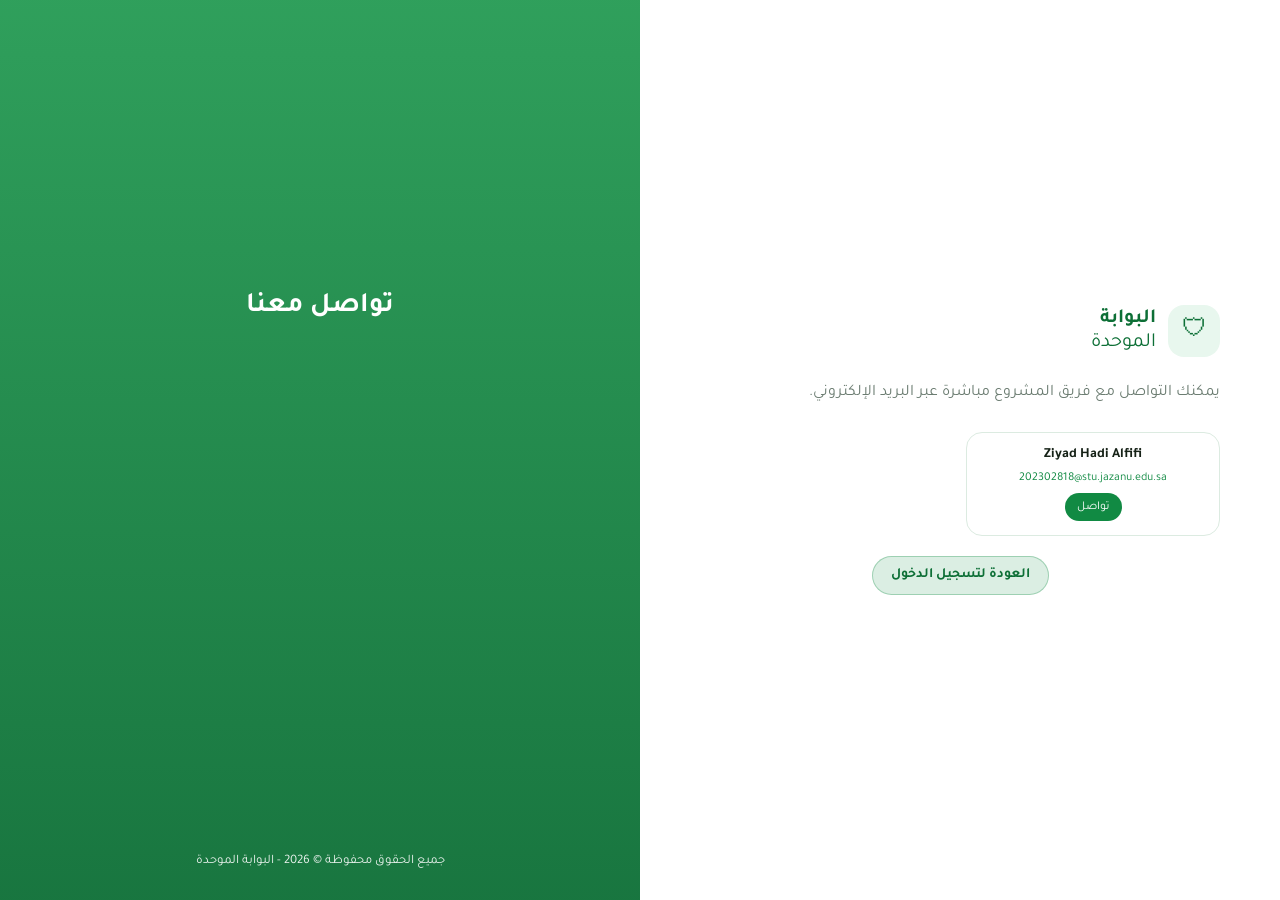
<file: contact.html>
<!DOCTYPE html>
<html lang="ar" dir="rtl">
<head>
<meta charset="UTF-8">
<meta name="viewport" content="width=device-width, initial-scale=1.0">
<title>تواصل معنا</title>
<link href="https://fonts.googleapis.com/css2?family=Tajawal:wght@400;600;700;800&display=swap" rel="stylesheet">

<style>

*{
  margin:0;
  padding:0;
  box-sizing:border-box;
  font-family:'Tajawal',sans-serif;
}

body{
  min-height:100vh;
  background:#eef3f1;
}

.page{
  min-height:100vh;
  display:grid;
  grid-template-columns:1fr 1fr;
}

/* اليسار */
.left{
  background:#fff;
  display:flex;
  align-items:center;
  justify-content:center;
  padding:35px;
}

.box{
  width:100%;
  max-width:520px;
}

.brand{
  display:flex;
  align-items:center;
  gap:12px;
  margin-bottom:22px;
  color:#0d6f36;
  font-size:20px;
}

.shield{
  width:52px;
  height:52px;
  border-radius:16px;
  background:#e8f7ee;
  display:flex;
  align-items:center;
  justify-content:center;
  font-size:25px;
}

.desc{
  color:#6b7c71;
  line-height:1.8;
  margin-bottom:24px;
}

.grid{
  display:grid;
  grid-template-columns:1fr 1fr;
  gap:12px;
}

.card{
  background:#fff;
  border:1px solid #dcebe1;
  border-radius:16px;
  padding:14px;
  text-align:center;
  transition:.2s;
}

.card:hover{
  transform:translateY(-4px);
  box-shadow:0 8px 20px rgba(0,0,0,.08);
}

.card h3{
  font-size:14px;
  color:#162217;
  margin-bottom:7px;
}

.card p{
  font-size:12px;
  color:#118a43;
  direction:ltr;
}

.card a{
  display:inline-block;
  margin-top:8px;
  padding:7px 12px;
  border-radius:999px;
  background:#118a43;
  color:#fff;
  font-size:12px;
  text-decoration:none;
}

.card a:hover{
  background:#0d6f36;
}

/* زر الرجوع */
.back-link{
  margin-top:20px;
  text-align:center;
}

.back-link a{
  text-decoration:none;
  color:#0d6f36;
  font-size:14px;
}

/* اليمين الأخضر */
.right{
  background:
    linear-gradient(180deg, rgba(21,148,71,.88), rgba(13,111,54,.95)),
    url("https://images.unsplash.com/photo-1512453979798-5ea266f8880c?q=80&w=1600&auto=format&fit=crop");
  background-size:cover;
  background-position:center;
  color:#fff;
  display:flex;
  flex-direction:column;
  justify-content:space-between;
  padding:30px;
}

/* العنوان (نزلناه فقط) */
.green-title{
  font-size:28px;
  text-align:center;
  margin-top:260px; /* 👈 التعديل الوحيد */
  font-weight:600; /* 👈 بولد */

}
.back-btn{
  display:inline-block;
  padding:10px 18px;

  background:rgba(17,138,67,0.15); /* 👈 شفاف */
  color:#0d6f36;

  border:1px solid rgba(17,138,67,0.3);
  border-radius:999px;

  text-decoration:none;
  font-size:14px;
  font-weight:700;

  backdrop-filter:blur(6px);
  transition:.2s;
}

.back-btn:hover{
  background:rgba(17,138,67,0.3); /* يزيد شوي عند الهوفر */
}

/* الفوتر */
.copyright{
  font-size:13px;
  opacity:.9;
  text-align:center;
}

@media(max-width:850px){
  .page{
    grid-template-columns:1fr;
  }

  .grid{
    grid-template-columns:1fr;
  }
}

</style>
  <link rel="stylesheet" href="responsive.css">
</head>

<body>

<div class="page">

  <!-- اليسار -->
  <section class="left">
    <div class="box">

      <div class="brand">
        <div class="shield">🛡</div>
        <div>
          <b>البوابة</b><br>
          الموحدة
        </div>
      </div>

      <p class="desc">
        يمكنك التواصل مع فريق المشروع مباشرة عبر البريد الإلكتروني.
      </p>

      <div class="grid">

       

        <div class="card">
          <h3>Ziyad Hadi Alfifi</h3>
          <p>202302818@stu.jazanu.edu.sa</p>
          <a href="mailto:202302818@stu.jazanu.edu.sa">تواصل</a>
        </div>

       

      </div>

      <div class="back-link">
        <a href="./Login/login.html" class="back-btn">العودة لتسجيل الدخول</a>
      </div>

    </div>
  </section>

  <!-- الأخضر -->
  <section class="right">

    <div class="green-title">
      تواصل معنا
    </div>

    <div class="copyright">
      جميع الحقوق محفوظة © 2026 - البوابة الموحدة
    </div>

  </section>

</div>

</body>
</html>
</file>
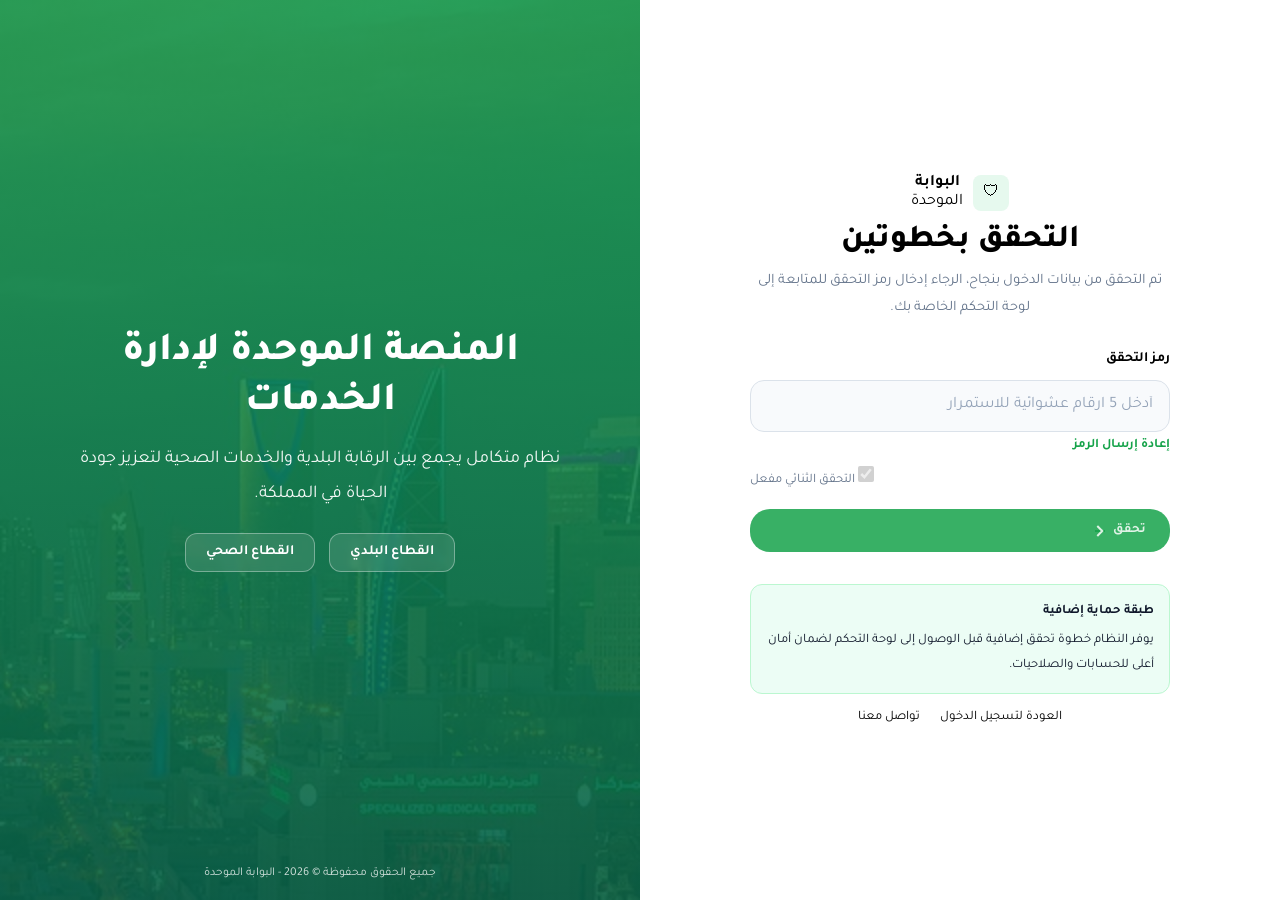
<file: Login/verify.html>
<!DOCTYPE html>
<html lang="ar" dir="rtl">

<head>
  <meta charset="UTF-8">
  <meta name="viewport" content="width=device-width, initial-scale=1.0">

  <title>البوابة الموحدة | رمز التحقق</title>

  <link rel="stylesheet" href="login.css">
<link href="https://fonts.googleapis.com/css2?family=Tajawal:wght@400;600;700;800&display=swap" rel="stylesheet">
  <link rel="stylesheet" href="../responsive.css">
</head>

<body>

  <div class="page">

    <!-- التحقق -->
    <section class="left">

      <div class="box">

        <div class="brand">
          <div class="shield">🛡</div>

          <div>
            <b>البوابة</b><br>
            الموحدة
          </div>
        </div>

        <h1>التحقق بخطوتين</h1>

        <p class="desc">
          تم التحقق من بيانات الدخول بنجاح، الرجاء إدخال رمز التحقق للمتابعة إلى لوحة التحكم الخاصة بك.
        </p>

        <form class="form" id="verifyForm">

          <div class="label">
            رمز التحقق
          </div>

          <div class="input">
            <input id="verifyCode" type="text" placeholder="أدخل 5 ارقام عشوائية للاستمرار" inputmode="numeric">
          </div>

          <a class="forgot" href="#" id="resendCode">إعادة إرسال الرمز</a>

          <div class="row">
            <label>
              <input type="checkbox" checked disabled>
              التحقق الثنائي مفعل
            </label>
          </div>

          <button type="button" onclick="window.verifyCode()">
            تحقق
            <div class="arrow-wrapper">
              <div class="arrow"></div>
            </div>
          </button>
          
          <div id="msg" style="margin-top:10px; font-size:14px; text-align:center;"></div>

        </form>

        <div class="info">
          <b>طبقة حماية إضافية</b>
          <br>
          يوفر النظام خطوة تحقق إضافية قبل الوصول إلى لوحة التحكم لضمان أمان أعلى للحسابات والصلاحيات.
        </div>

        <div class="footer">
          <a href="login.html">العودة لتسجيل الدخول</a>
          <a href="../contact.html">تواصل معنا</a>

        </div>

       

      </div>

    </section>

    <!-- القسم الأخضر -->
    <section class="right">

      <div class="hero">

        <h2>
          المنصة الموحدة لإدارة الخدمات
        </h2>

        <p>
          نظام متكامل يجمع بين الرقابة البلدية والخدمات الصحية لتعزيز جودة الحياة في المملكة.
        </p>

        <div class="chips">
          <div class="chip">
            القطاع البلدي
          </div>

          <div class="chip">
            القطاع الصحي
          </div>
        </div>

      </div>

      <div class="copyright">
        جميع الحقوق محفوظة © 2026 - البوابة الموحدة
      </div>
    </section>

  </div>

  <script src="verify.js"></script>
</body>

</html>
</file>
<file: responsive.css>
/* Global responsive layer */

html,
body{
  width:100%;
  max-width:100%;
  overflow-x:hidden;
}

img,
svg,
video,
canvas{
  max-width:100%;
}

.mobile-menu-btn,
.mobile-overlay{
  display:none;
}

.table-wrap,
.table-wrapper,
.report-preview{
  max-width:100%;
  overflow-x:auto;
  -webkit-overflow-scrolling:touch;
}

@media (max-width:1200px){
  .hero,
  .content-grid,
  .admin-grid,
  .reports-layout,
  .map-grid{
    grid-template-columns:1fr !important;
  }

  .stats-grid,
  .cards,
  .services-grid,
  .report-stats-grid{
    grid-template-columns:repeat(2,minmax(0,1fr)) !important;
  }
}

@media (max-width:900px){
  body{
    background:#f3f6f5;
  }

  .layout{
    display:block !important;
    grid-template-columns:1fr !important;
    width:100% !important;
    max-width:100% !important;
    min-width:0 !important;
    overflow-x:hidden !important;
  }

  .main,
  main,
  .page-container,
  .container,
  .content,
  .wrapper{
    width:100% !important;
    max-width:100% !important;
    min-width:0 !important;
    margin:0 !important;
    padding:18px 14px 28px !important;
    overflow-x:hidden !important;
  }

  .sidebar{
    position:fixed !important;
    top:0 !important;
    right:0 !important;
    left:auto !important;
    width:min(82vw,320px) !important;
    max-width:320px !important;
    height:100dvh !important;
    min-height:100dvh !important;
    z-index:2000 !important;
    transform:translateX(105%) !important;
    transition:transform .25s ease !important;
    border-radius:0 0 0 28px !important;
    overflow-y:auto !important;
    box-shadow:-18px 0 42px rgba(15,23,42,.18) !important;
  }

  body.menu-open .sidebar{
    transform:translateX(0) !important;
  }

  .mobile-overlay{
    display:block;
    position:fixed;
    inset:0;
    background:rgba(15,23,42,.38);
    backdrop-filter:blur(2px);
    z-index:1900;
    opacity:0;
    pointer-events:none;
    transition:.2s ease;
  }

  body.menu-open .mobile-overlay{
    opacity:1;
    pointer-events:auto;
  }

  .mobile-menu-btn{
    display:flex !important;
    position:sticky;
    top:10px;
    margin:10px 14px 0 auto;
    z-index:1800;
    width:48px;
    height:48px;
    border:0;
    border-radius:16px;
    align-items:center;
    justify-content:center;
    background:#118a43;
    color:#fff;
    box-shadow:0 10px 24px rgba(17,138,67,.22);
    font-size:24px;
    font-weight:800;
    cursor:pointer;
  }

  .mobile-menu-btn span{
    display:block;
    line-height:1;
    transform:translateY(-1px);
  }

  .topbar,
  .top-row,
  .report-actions,
  .filters,
  .topbar-actions,
  .action-row{
    width:100% !important;
    display:flex !important;
    flex-direction:column !important;
    align-items:stretch !important;
    gap:10px !important;
  }

  .hero,
  .content-grid,
  .admin-grid,
  .services-grid,
  .report-actions-card,
  .profile-grid,
  .report-stats-grid,
  .stats-grid,
  .cards,
  .grid,
  .appointments-grid,
  .map-grid{
    display:grid !important;
    grid-template-columns:1fr !important;
    width:100% !important;
    gap:14px !important;
  }

  .panel,
  .card,
  .stat-card,
  .hero-main,
  .hero-side,
  .table-wrap,
  .user-card,
  .welcome-card,
  .action-card{
    width:100% !important;
    max-width:100% !important;
    min-width:0 !important;
    border-radius:22px !important;
  }

  h1,
  .topbar-left h1,
  .hero-title,
  .section-title{
    font-size:clamp(26px,8vw,38px) !important;
    line-height:1.25 !important;
  }

  h2,
  .brand h2,
  .brand-text h1{
    font-size:clamp(20px,6vw,28px) !important;
  }

  p,
  .desc{
    line-height:1.8 !important;
  }

  input,
  select,
  textarea,
  button,
  .btn,
  .top-pill,
  .date-pill,
  .section-pill{
    max-width:100% !important;
  }

  .btn,
  button:not(.mobile-menu-btn):not(.table-action){
    min-height:46px;
  }

  table,
  .reports-table,
  .pdf-table{
    min-width:720px !important;
  }

  .table-wrap,
  .table-wrapper,
  .report-preview{
    width:100% !important;
    max-width:100% !important;
    overflow-x:auto !important;
    -webkit-overflow-scrolling:touch !important;
  }

  .page{
    display:block !important;
    width:100% !important;
    min-height:100dvh !important;
  }

  .page .right,
  .right{
    display:none !important;
  }

  .page .left,
  .left{
    width:100% !important;
    min-height:100dvh !important;
    padding:28px 18px !important;
  }

  .box{
    width:100% !important;
    max-width:520px !important;
  }
}

@media (max-width:640px){
  .main,
  main,
  .page-container,
  .container,
  .content,
  .wrapper{
    padding:14px 12px 24px !important;
  }

  .stats-grid,
  .cards,
  .services-grid,
  .report-stats-grid{
    grid-template-columns:1fr !important;
  }

  .panel,
  .card,
  .stat-card,
  .hero-main,
  .hero-side,
  .table-wrap,
  .user-card,
  .welcome-card,
  .action-card{
    padding:18px !important;
  }

  .brand,
  .topbar,
  .top-row{
    text-align:right !important;
  }

  .sidebar{
    width:min(88vw,320px) !important;
  }

  .mobile-menu-btn{
    width:46px;
    height:46px;
    border-radius:15px;
  }
 /* ================= MOBILE MENU FIX ================= */

.mobile-menu{
  display:none;
}

.overlay{
  display:none;
}

@media (max-width:900px){

  html,
  body{
    overflow-x:hidden !important;
  }

  .layout{
    display:block !important;
    width:100% !important;
    overflow-x:hidden !important;
  }

  .mobile-menu{
    display:flex !important;
    position:fixed;
    top:18px;
    right:18px;
    width:56px;
    height:56px;
    border:none;
    border-radius:18px;
    background:#16a34a;
    color:#fff;
    font-size:28px;
    z-index:10000;
    align-items:center;
    justify-content:center;
    box-shadow:0 10px 25px rgba(0,0,0,.18);
    cursor:pointer;
  }

  .sidebar{
    position:fixed !important;
    top:0 !important;
    right:-320px !important;
    width:280px !important;
    height:100vh !important;
    z-index:9999 !important;
    transition:.3s ease !important;
    overflow-y:auto !important;
  }

  .sidebar.active{
    right:0 !important;
  }

  .overlay.show{
    display:block !important;
    position:fixed;
    inset:0;
    background:rgba(0,0,0,.45);
    z-index:9998;
  }

  .main{
    width:100% !important;
    max-width:100% !important;
    padding:90px 14px 24px !important;
    overflow-x:hidden !important;
  }

  .stats-grid,
  .report-stats-grid,
  .overview,
  .content-grid,
  .filters,
  .form-grid,
  .status-row{
    grid-template-columns:1fr !important;
  }

  .table-wrap{
    width:100% !important;
    overflow-x:auto !important;
  }

  .reports-table{
    min-width:720px !important;
  }

  .hero-card,
  .panel,
  .stats-card,
  .table-wrap{
    width:100% !important;
    max-width:100% !important;
  }

  @media (max-width:900px){

    .table-wrap,
    .table-wrapper,
    .report-preview{
      width:100% !important;
      max-width:100% !important;
      overflow-x:auto !important;
      -webkit-overflow-scrolling:touch !important;
    }
  
    table,
    .reports-table,
    .users-table,
    .admin-table{
      min-width:720px !important;
      width:720px !important;
    }
  
  }
}
}
html,
body{
  overflow-x:hidden !important;
  width:100%;
  max-width:100%;
}

.layout,
.main-content,
.dashboard-content,
.content,
.container{
  width:100% !important;
  max-width:100% !important;
  overflow-x:hidden !important;
}

table{
  width:100% !important;
}

@media (max-width:768px){

  body{
    overflow-x:hidden !important;
  }

  .layout{
    display:block !important;
  }

  .sidebar{
    width:280px;
    right:-280px;
  }

  .sidebar.active{
    right:0;
  }

  .main-content{
    width:100% !important;
    margin:0 !important;
    padding:16px !important;
  }

  *{
    max-width:100%;
  }

  .reports-table,
  .table-wrapper{
    overflow-x:auto;
  }
}
html,
body{
  width:100% !important;
  max-width:100% !important;
  overflow-x:hidden !important;
}

.layout,
.main{
  max-width:100vw !important;
  overflow-x:hidden !important;
}
</file>
<file: Login/login.css>
*{
  box-sizing:border-box;
  margin:0;
  padding:0;
  font-family:'Tajawal',sans-serif;
}

body{
  height:100vh;
  background:#fff;
}

.page{
  display:grid;
  grid-template-columns:1fr 1fr;
  height:100vh;
}

/* RIGHT SIDE (GREEN + IMAGE) */

.right{
  position:relative;

  display:flex;
  align-items:center;
  justify-content:center;

  color:white;
  text-align:center;

  padding:60px;

  background:url("riyadh.jpg");
  background-size:cover;
  background-position:center;
}

/* green overlay */
.right::before{
  content:"";
  position:absolute;
  top:0;
  left:0;
  right:0;
  bottom:0;
  background:linear-gradient(
    rgba(22,163,74,.85),
    rgba(6,95,70,.90)
  );
}

.hero{
  position:relative;
  z-index:2;
  max-width:520px;
}

.hero h2{
  font-size:40px;
  margin-bottom:14px;
  line-height:1.25;
  font-weight:800;
}

.hero p{
  font-size:18px;
  line-height:1.9;
  opacity:.95;
}

/* chips (optional) */
.chips{
  margin-top:22px;
  display:flex;
  justify-content:center;
  gap:14px;
  flex-wrap:wrap;
}

.chip{

  padding:10px 20px;
  
  border:1px solid rgba(255,255,255,.35);
  
  border-radius:12px;
  
  background:rgba(255,255,255,.12);
  
  font-weight:700;
  
  font-size:14px;
  
  backdrop-filter: blur(3px);
  
  }
/*LEFT SIDE (LOGIN)*/

.left{
  display:flex;
  align-items:center;
  justify-content:center;

  padding:40px 50px;
}

.box{
  width:420px;
  max-width:100%;
  text-align:center;
}

/* Brand */
.brand{
  display:flex;
  justify-content:center;
  gap:10px;
  align-items:center;
  margin-bottom:10px;
}

.shield{
  width:36px;
  height:36px;
  background:#e6f9ee;
  border-radius:8px;
  display:flex;
  align-items:center;
  justify-content:center;
}

/* Title + description */
h1{
  font-size:32px;
  margin:10px 0 8px;
  font-weight:800;
}

.desc{
  color:#64748b;
  margin-bottom:18px;
  line-height:1.9;
  font-size:14.5px;
}

/* Form layout */
.form{
  text-align:right;
  display:flex;
  flex-direction:column;
  gap:6px;
}

.label{
  margin:10px 0 6px;
  font-weight:700;
  font-size:14px;
  display:flex;
  align-items:center;
  justify-content:space-between;
  gap:12px;
}

/* inputs */
.input{

  height:52px;
  line-height:52px;
  
  display:flex;
  align-items:center;
  
  padding:0 16px;
  
  border-radius:14px;
  
  border:1px solid #dbe2ea;
  
  background:#f8fafc;
  
  }


.input:focus-within{
  background:#fff;
  border-color: rgba(22,163,74,.45);
  box-shadow:0 0 0 4px rgba(22,163,74,.12);
}

.input input{

  width:100%;
  height:100%;
  padding-left:52px;
  
  border:none;
  outline:none;
  
  background:transparent;
  
  font-size:16px;

  direction:rtl;
  text-align:right;

}

.password-field{
  position: relative !important;
}


.input input::placeholder{
  color:#94a3b8;
}

/* Eye icon */
.eye{
  position:absolute;
  left:12px;
  top:50%;
  transform:translateY(-50%);
  cursor:pointer;

  display:flex;
  align-items:center;
  justify-content:center;

  width:38px;
  height:38px;

  border-radius:12px;

  transition:.2s ease;

  z-index:5;
}
.eye:hover{
  background:rgba(15,23,42,.05);
}

/* Forgot link inside label row */
.forgot{
  font-size:13px;
  font-weight:700;
  color:#16a34a;
  text-decoration:none;
}

.forgot:hover{
  color:#15803d;
  text-decoration:underline;
}

/* remember row */
.row{
  display:flex;
  justify-content:flex-end;
  gap:10px;
  margin:6px 0 14px;
  font-size:13px;
  color:#64748b;
}

.row input{
  width:16px;
  height:16px;
  accent-color:#16a34a;
}

/* button */
.btn{
  width:100%;
  height:52px;
  background:#16a34a;
  border:none;
  color:white;
  font-size:16px;
  border-radius:12px;
  cursor:pointer;
  font-weight:800;
  margin-top:10px;
  transition:0.2s;

  display:flex;
  align-items:center;
  justify-content:center;
}

.btn:hover{
  background:#15803d;
  transform:translateY(-2px);
  box-shadow:0 8px 20px rgba(0,0,0,0.15);
}

.btn:active{
  transform:translateY(0);
  box-shadow:none;
}

/* info card */
.info{
  margin-top:16px;
  padding:15px;
  border:1px solid #bbf7d0;
  background:#ecfdf5;
  border-radius:12px;
  font-size:13px;
  text-align:right;
  line-height:1.9;
  color:#0f172a;
}

.info b{
  display:inline-block;
  margin-bottom:4px;
}

/* footer links */
.footer{
  margin-top:16px;
  display:flex;
  justify-content:center;
  gap:20px;
  font-size:13px;
  .footer a{ color:#94a3b8; }
}

/* Make links look like normal text but clickable */
a{
  text-decoration:none;
  color:inherit;
  cursor:pointer;
}

.footer a:hover{
  color:#16a34a;
}

/* download pill */
.download{
  margin-top:15px;
  border:1px solid #e2e8f0;
  width:160px;
  height:40px;
  border-radius:20px;
  display:flex;
  align-items:center;
  justify-content:center;
  margin-left:auto;
  margin-right:auto;
  font-size:13px;
  color:#94a3b8;
}

/* Responsive */
@media (max-width: 980px){
  .page{
    grid-template-columns:1fr;
  }
  .right{
    display:none;
  }
  .left{
    padding:24px;
  }
  .box{
    width:460px;
  }
}


button {
  --primary-color:         rgba(22,163,74,.85);
  --secondary-color:    rgba(252, 254, 252, 0.85);
  --hover-color: #111;
  --arrow-width: 10px;
  --arrow-stroke: 2px;
  width: 100%;
  box-sizing: border-box;
  border: 0;
  border-radius: 20px;
  color: var(--secondary-color);
  padding: 1em 1.8em;
  background: var(--primary-color);
  display: flex;
  transition: 0.2s ;
  align-items: center;
  gap: 0.6em;
  font-weight: bold;
}

button .arrow-wrapper {
  display:flex;
  justify-content: center;
  align-items: center;
}

button .arrow {
  margin-top: 1px;
  width: var(--arrow-width);
  background: var(--primary-color);
  height: var(--arrow-stroke);
  position: relative;
  transition: 0.2s;
}

button .arrow::before {
  content: "";
  box-sizing: border-box;
  position: absolute;
  border: solid var(--secondary-color);
  border-width: 0 var(--arrow-stroke) var(--arrow-stroke) 0;
  display: inline-block;
  top: -3px;
  right: 3px;
  transition: 0.2s;
  padding: 3px;
  transform: rotate(-45deg);
}

button:hover {
  background-color: var(--hover-color);
}

button:hover .arrow {
  background: var(--secondary-color);
}

button:hover .arrow:before {
  right: 0;
}
a{
  text-decoration: none;
  color: inherit;
  cursor: pointer;
  }
  a:hover{
      color:#16a34a;
      }
      .copyright{

          position:absolute;
      
          bottom:20px;
          
          width:100%;
          text-align:center;
          
          font-size:12px;
          
          color:rgba(255,255,255,.8);
      }

        /* Responsive (Mobile)*/
@media (max-width: 900px){

  .page{
  grid-template-columns:1fr;
  }
  
  /* اخفاء القسم الأخضر */
  
  .right{
  display:none;
  }
  
  /* توسيط الفورم */
  
  .left{
  padding:30px;
  }
  
  .box{
  width:100%;
  max-width:420px;
  }
 
  .password-field{
    position:relative !important;
    padding-left:58px !important;
  }
  
  .eye{
    position:absolute !important;
    left:14px !important;
    top:50% !important;
    transform:translateY(-50%) !important;
  
    width:36px !important;
    height:36px !important;
  
    display:flex !important;
    align-items:center !important;
    justify-content:center !important;
  
    z-index:20 !important;
  }
  
  .eye svg{
    width:22px !important;
    height:22px !important;
  }
  }
  /* ================= DEMO ACCOUNTS ================= */

.demo-box{
  margin-top: 20px;
  padding: 18px;
  border-radius: 20px;
  background: linear-gradient(135deg,#ecfdf5,#ffffff);
  border: 1px solid #bbf7d0;
}

.demo-box h4{
  margin-bottom: 14px;
  font-size: 17px;
  font-weight: 800;
  color: #166534;
  text-align: center;
}

.demo-grid{
  display: flex;
  flex-direction: column;
  gap: 12px;
}

.demo-account{
  background: #fff;
  border: 1px solid #dcfce7;
  border-radius: 16px;
  padding: 14px;
  transition: 0.3s;
  box-shadow: 0 8px 18px rgba(0,0,0,0.05);
}

.demo-account:hover{
  transform: translateY(-3px);
  box-shadow: 0 12px 24px rgba(22,101,52,0.12);
}

.demo-account b{
  display: block;
  margin-bottom: 7px;
  color: #111827;
  font-size: 14px;
}

.demo-account span{
  display: block;
  direction: ltr;
  text-align: left;
  color: #64748b;
  font-size: 13px;
  margin-bottom: 4px;
}

.demo-account small{
  display: block;
  direction: ltr;
  text-align: left;
  color: #16a34a;
  font-size: 13px;
  font-weight: 700;
}

.demo-box p{
  margin-top: 12px;
  text-align: center;
  font-size: 12px;
  color: #64748b;
}
</file>
